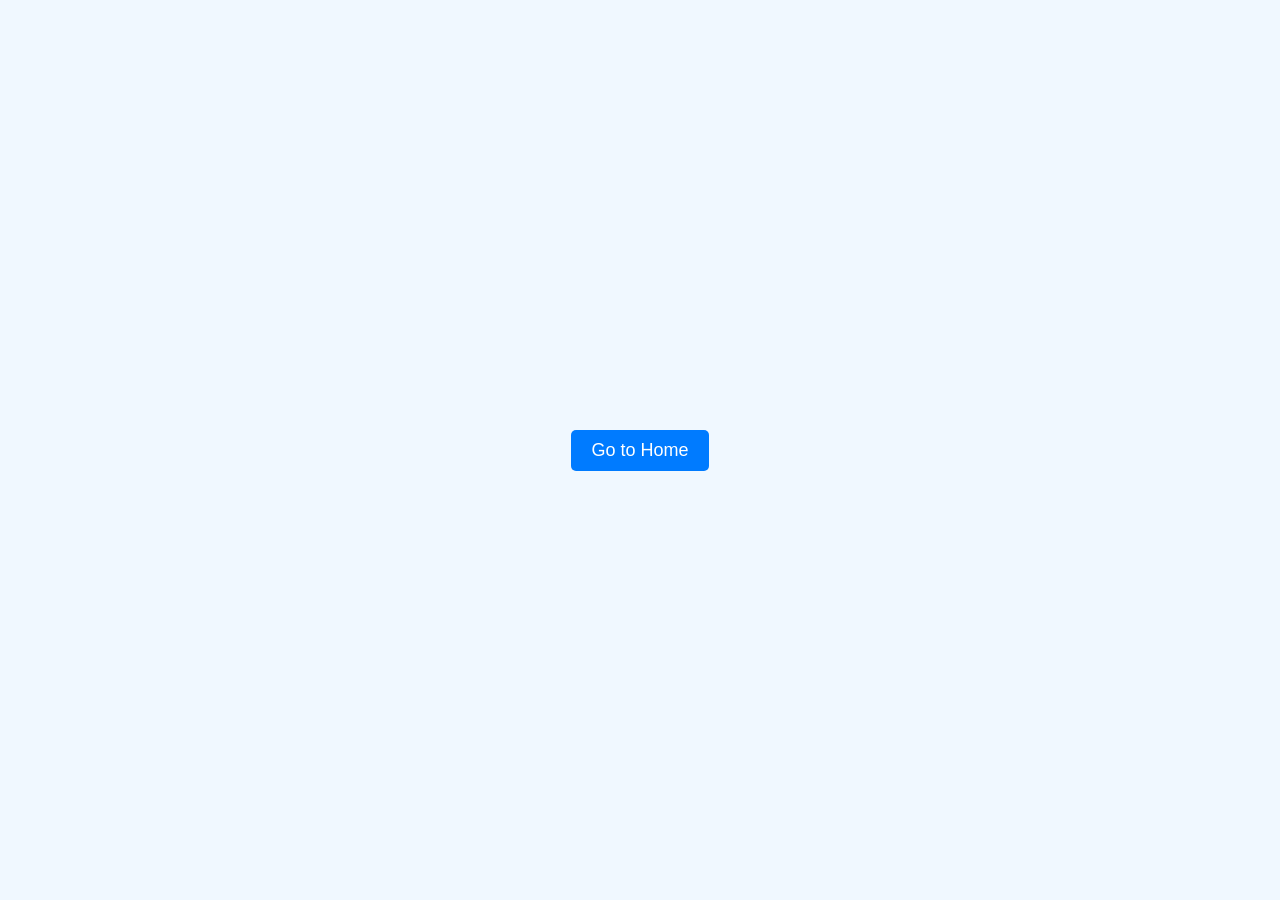
<file: Admin/index.html>
<!DOCTYPE html>
<html lang="en">
<head>
    <meta charset="UTF-8">
    <meta name="viewport" content="width=device-width, initial-scale=1.0">
    <title>Redirect Button</title>
    <style>
        body {
            display: flex;
            justify-content: center;
            align-items: center;
            height: 100vh;
            margin: 0;
            background-color: #f0f8ff;
            font-family: Arial, sans-serif;
        }
        button {
            padding: 10px 20px;
            font-size: 18px;
            background-color: #007BFF;
            color: white;
            border: none;
            border-radius: 5px;
            cursor: pointer;
        }
        button:hover {
            background-color: #0056b3;
        }
    </style>
</head>
<body>

    <button onclick="goToHome()">Go to Home</button>

    <script>
        function goToHome() {
            window.location.href = "home.html";  // Redirects to home.html
        }
    </script>

</body>
</html>
</file>
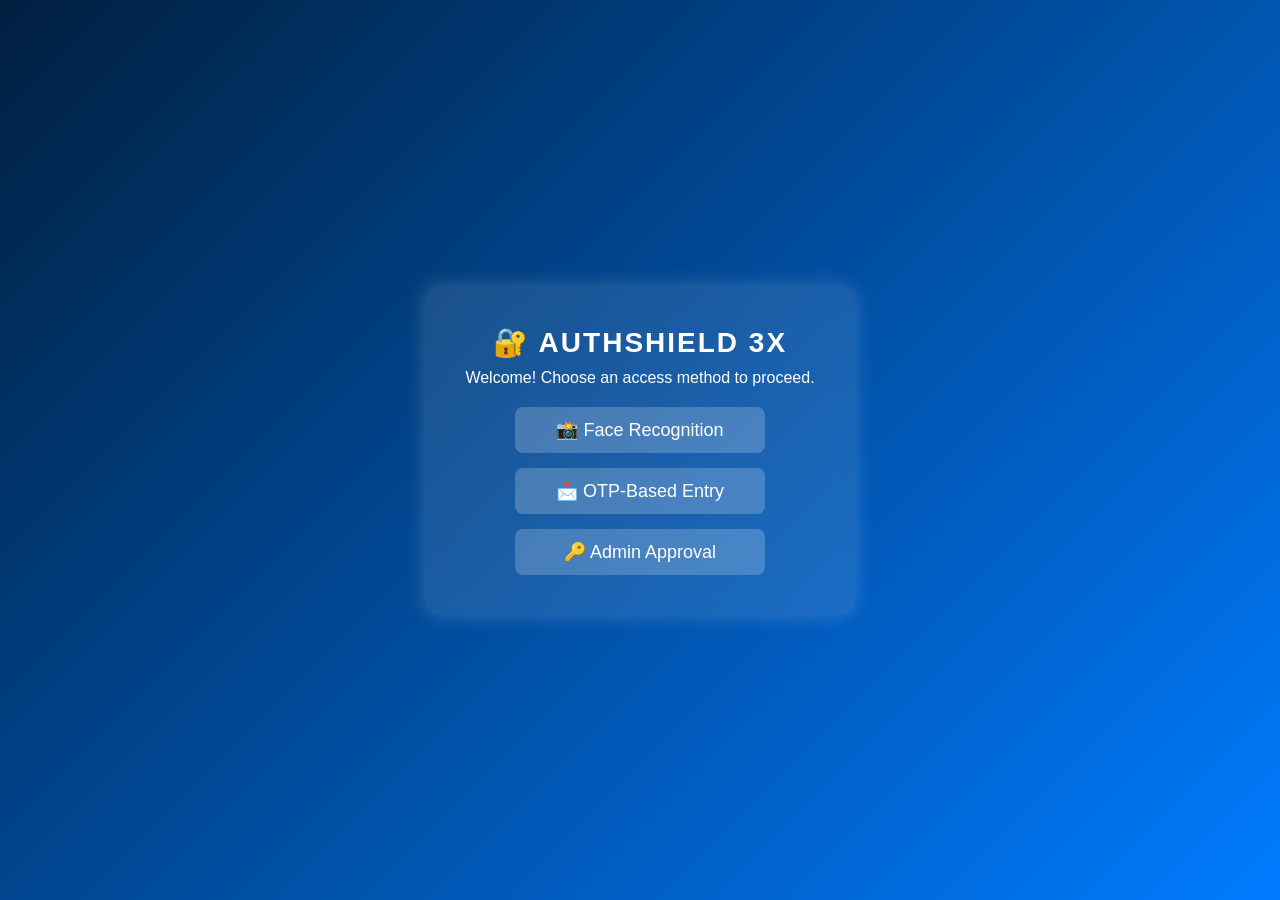
<file: templates/index.html>
<!DOCTYPE html>
<html lang="en">
<head>
    <meta charset="UTF-8">
    <meta name="viewport" content="width=device-width, initial-scale=1.0">
    <title>AuthShield 3X - Secure Door Access</title>
    <style>
        * {
            margin: 0;
            padding: 0;
            box-sizing: border-box;
            font-family: 'Arial', sans-serif;
        }
        body {
            display: flex;
            justify-content: center;
            align-items: center;
            height: 100vh;
            background: linear-gradient(135deg, #001F3F, #007BFF);
            color: white;
        }
        .container {
            text-align: center;
            background: rgba(255, 255, 255, 0.1);
            padding: 40px;
            border-radius: 15px;
            backdrop-filter: blur(10px);
            box-shadow: 0 0 20px rgba(255, 255, 255, 0.2);
        }
        h1 {
            font-size: 28px;
            margin-bottom: 10px;
            text-transform: uppercase;
            letter-spacing: 2px;
        }
        p {
            font-size: 16px;
            margin-bottom: 20px;
        }
        .btn-container {
            display: flex;
            flex-direction: column;
            gap: 15px;
        }
        .btn {
            display: block;
            padding: 12px 20px;
            font-size: 18px;
            background: rgba(255, 255, 255, 0.2);
            border: none;
            border-radius: 8px;
            color: white;
            cursor: pointer;
            transition: 0.3s;
            width: 250px;
            margin: auto;
            text-decoration: none;
            text-align: center;
        }
        .btn:hover {
            background: rgba(255, 255, 255, 0.4);
            transform: scale(1.05);
        }
    </style>
</head>
<body>

    <div class="container">
        <h1>🔐 AuthShield 3X</h1>
        <p>Welcome! Choose an access method to proceed.</p>

        <div class="btn-container">
            <button  class="btn" onclick="window.location.href='/scan'">📸 Face Recognition</button>  
            <button  class="btn" onclick="window.location.href='/otp'">📩 OTP-Based Entry</button> 
            <button class="btn" onclick="window.location.href='/admin'">🔑 Admin Approval</button>
        </div>
    </div>

</body>
</html>
</file>
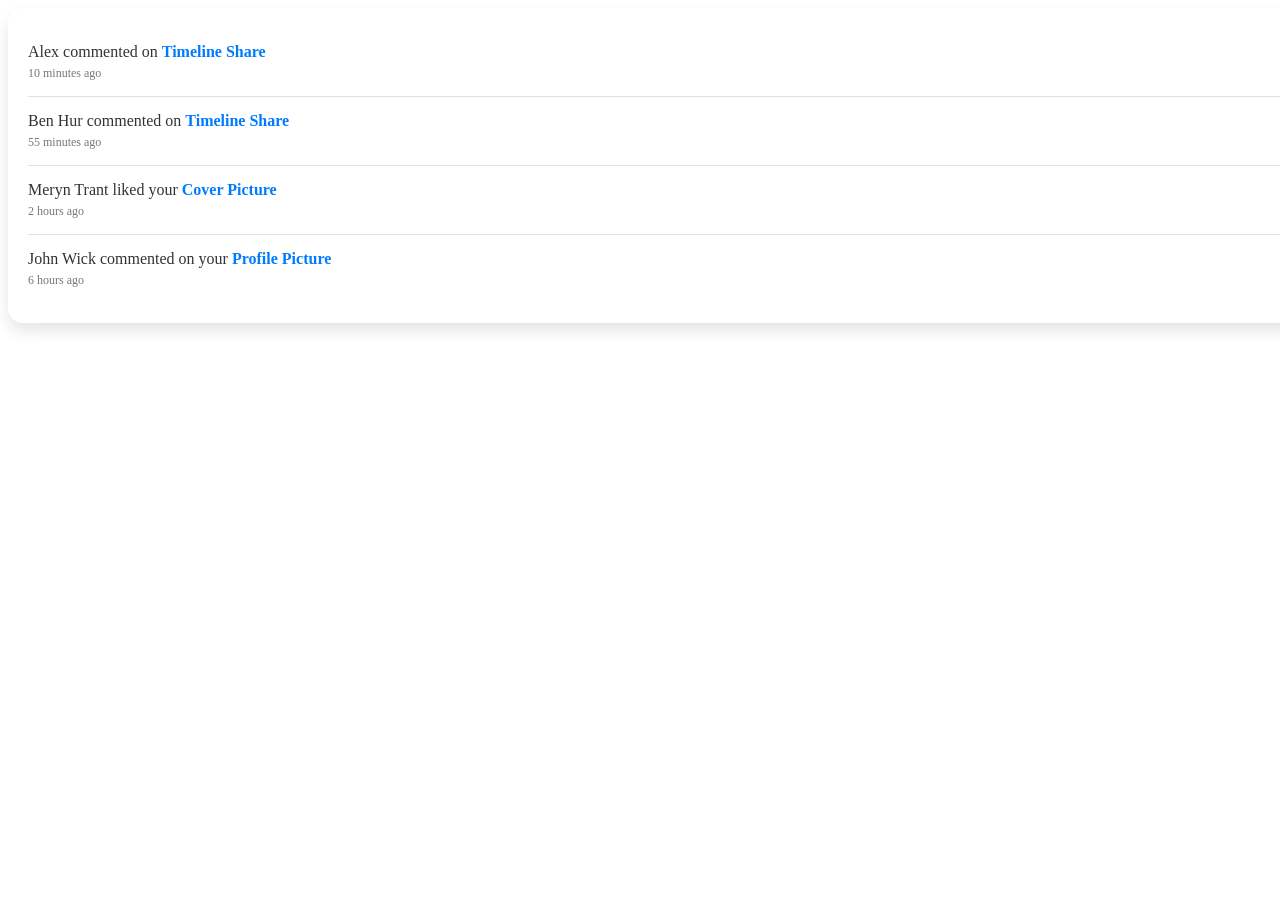
<file: notification.html>
<!DOCTYPE html>
<html lang="en">
<head>
    <meta charset="UTF-8">
    <meta name="viewport" content="width=device-width, initial-scale=1.0">
    <title>Notification Panel</title>
    <style>
         

        .notification-panel {
            background-color: white;
            width: 100%;
            border-radius: 15px;
            box-shadow: 0 8px 15px rgba(0, 0, 0, 0.1);
            padding: 20px;
            
        }

        .notification {
            display: flex;
            align-items: center;
            border-bottom: 1px solid #e0e0e0;
            padding: 15px 0;
        }

        .notification:last-child {
            border-bottom: none;
        }

        .avatar {
            width: 50px;
            height: 50px;
            border-radius: 50%;
            margin-right: 15px;
            border: 2px solid #007bff;
        }

        .content {
            flex-grow: 1;
        }

        .description {
            font-weight: 500;
            color: #333;
        }

        .description a {
            color: #007bff;
            text-decoration: none;
            font-weight: 600;
        }

        .time {
            font-size: 12px;
            color: #777;
            margin-top: 5px;
        }

        .notification:hover {
            background-color: #f0f8ff;
            border-radius: 10px;
            transition: background-color 0.3s;
        }
    </style>
</head>
<body>

    <div class="notification-panel">
        <div class="notification">
            
            <div class="content">
                <div class="description">Alex commented on <a href="#">Timeline Share</a></div>
                <div class="time">10 minutes ago</div>
            </div>
        </div>

        <div class="notification">
            
            <div class="content">
                <div class="description">Ben Hur commented on <a href="#">Timeline Share</a></div>
                <div class="time">55 minutes ago</div>
            </div>
        </div>

        <div class="notification">
            
            <div class="content">
                <div class="description">Meryn Trant liked your <a href="#">Cover Picture</a></div>
                <div class="time">2 hours ago</div>
            </div>
        </div>

        <div class="notification">
            
            <div class="content">
                <div class="description">John Wick commented on your <a href="#">Profile Picture</a></div>
                <div class="time">6 hours ago</div>
            </div>
        </div>
    </div>

</body>
</html>
</file>
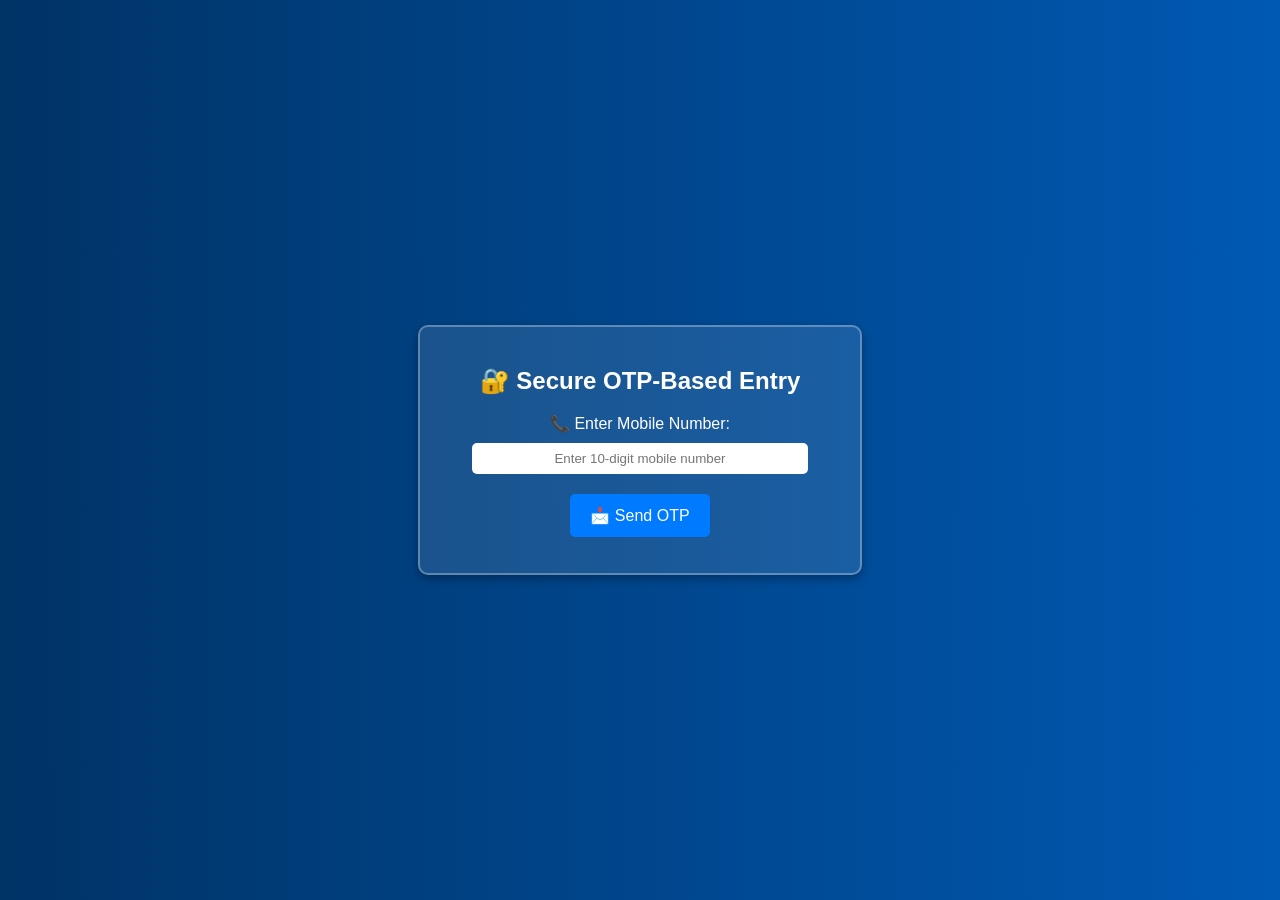
<file: templates/otp_verification.html>
<!DOCTYPE html>
<html lang="en">
<head>
    <meta charset="UTF-8">
    <meta name="viewport" content="width=device-width, initial-scale=1.0">
    <title>OTP-Based Entry</title>
    <style>
        body {
            display: flex;
            justify-content: center;
            align-items: center;
            height: 100vh;
            margin: 0;
            background: linear-gradient(to right, #003366, #0059b3);
            font-family: Arial, sans-serif;
            color: white;
        }

        .container {
            background: rgba(255, 255, 255, 0.1);
            padding: 20px;
            border-radius: 10px;
            box-shadow: 0px 4px 10px rgba(0, 0, 0, 0.3);
            text-align: center;
            width: 400px;
            border: 2px solid rgba(255, 255, 255, 0.3);
        }

        input {
            width: 80%;
            padding: 8px;
            margin: 10px 0;
            border: none;
            border-radius: 5px;
            text-align: center;
        }

        .btn {
            padding: 12px 20px;
            font-size: 16px;
            border: none;
            border-radius: 5px;
            cursor: pointer;
            transition: 0.3s;
            margin-top: 10px;
        }

        .go-back-btn {
            background-color: #ffaa00;
            color: black;
        }

        .go-back-btn:hover {
            background-color: #ffcc33;
        }

        .scan-again-btn {
            background-color: #007bff;
            color: white;
        }

        .scan-again-btn:hover {
            background-color: #0056b3;
        }

        .button-container {
            display: flex;
            justify-content: space-around;
            margin-top: 15px;
            display: none;
        }
    </style>
</head>
<body>

    <div class="container">
        <h2>🔐 Secure OTP-Based Entry</h2>

        <label>📞 Enter Mobile Number:</label>
        <input type="text" id="mobile" placeholder="Enter 10-digit mobile number">

        <button id="send-otp" onclick="sendOTP()" class="btn scan-again-btn">📩 Send OTP</button>

        <div id="otp-section" style="display: none;">
            <label>🔢 Enter OTP:</label>
            <input type="text" id="otp" placeholder="Enter OTP">
            <button id="verify-otp" onclick="verifyOTP()" class="btn scan-again-btn">✅ Verify OTP</button>
        </div>

        <p id="status-message"></p>

        <div class="button-container" id="button-container">
            <button onclick="goBack()" class="btn go-back-btn">⬅ Go Back</button>
            <button onclick="resetProcess()" class="btn scan-again-btn">🔄 Try Again</button>
        </div>
    </div>

    <script>
        function sendOTP() {
            let mobile = document.getElementById("mobile").value;
            if (mobile.length !== 10 || isNaN(mobile)) {
                alert("Please enter a valid 10-digit mobile number.");
                return;
            }

            fetch("/send_otp", {
                method: "POST",
                headers: { "Content-Type": "application/json" },
                body: JSON.stringify({ mobile: mobile })
            })
            .then(response => response.json())
            .then(data => {
                alert(data.message);
                if (data.status === "success") {
                    document.getElementById("otp-section").style.display = "block";
                    document.getElementById("send-otp").style.display = "none";
                }
            })
            .catch(error => console.error("Error:", error));
        }

        function verifyOTP() {
            let mobile = document.getElementById("mobile").value;
            let otp = document.getElementById("otp").value;

            fetch("/verify_otp", {
                method: "POST",
                headers: { "Content-Type": "application/json" },
                body: JSON.stringify({ mobile: mobile, otp: otp })
            })
            .then(response => response.json())
            .then(data => {
                document.getElementById("status-message").innerText = data.message;
                if (data.status === "success") {
                    alert("✅ Access Granted!");
                    document.getElementById("verify-otp").style.display = "none";
                    document.getElementById("button-container").style.display = "flex";
                } else {
                    alert("❌ Incorrect OTP. Try Again!");
                }
            })
            .catch(error => console.error("Error:", error));
        }

        function resetProcess() {
            document.getElementById("mobile").value = "";
            document.getElementById("otp").value = "";
            document.getElementById("otp-section").style.display = "none";
            document.getElementById("send-otp").style.display = "block";
            document.getElementById("verify-otp").style.display = "block";
            document.getElementById("button-container").style.display = "none";
            document.getElementById("status-message").innerText = "";
        }

        function goBack() {
            window.history.back();
        }
    </script>

</body>
</html>
</file>
